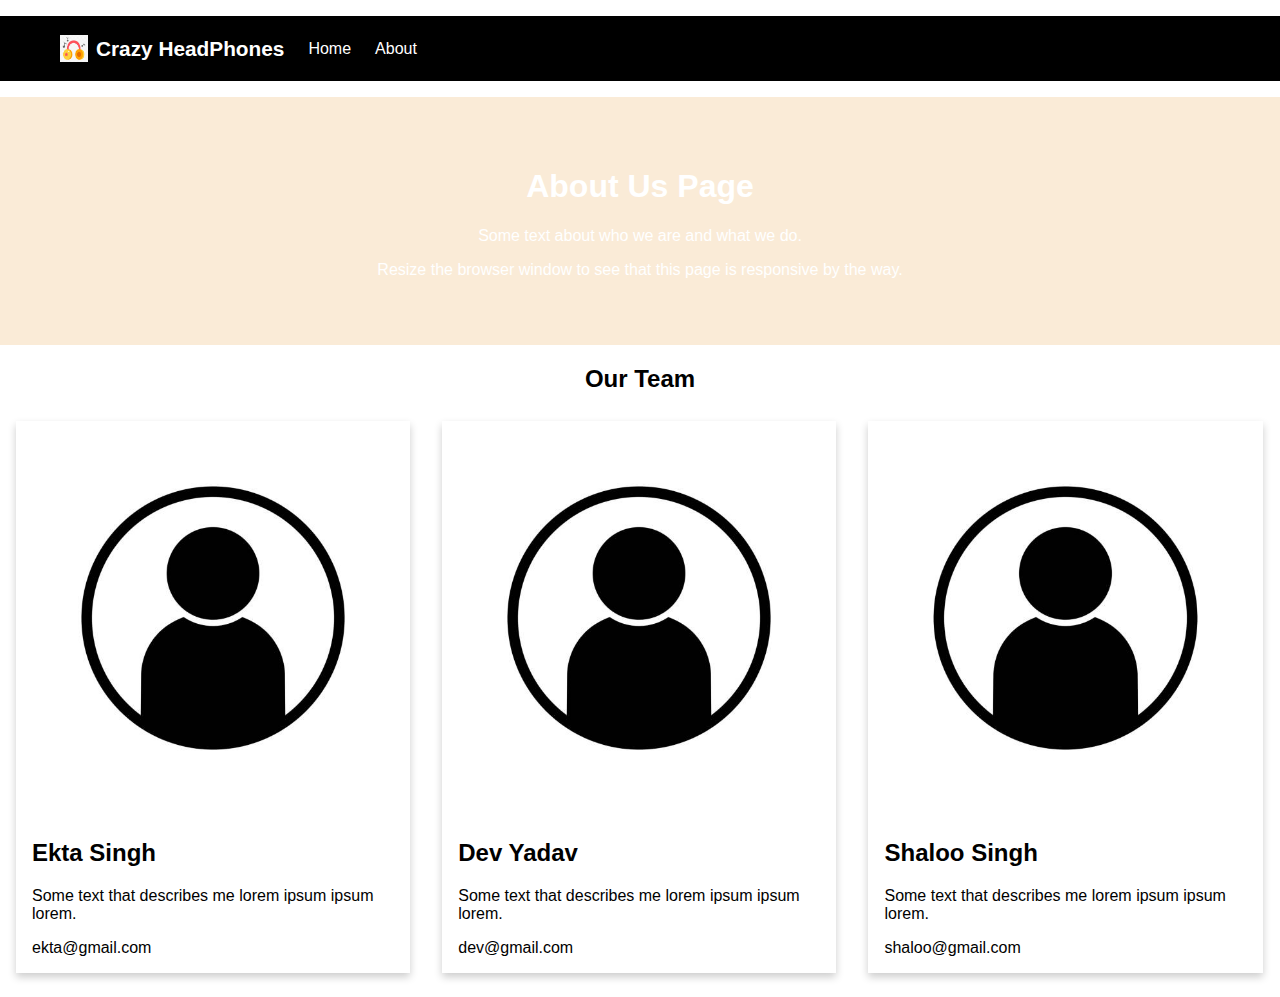
<file: about.html>
<!DOCTYPE html>
<html lang="en">
<head>
    <meta charset="UTF-8">
    <meta http-equiv="X-UA-Compatible" content="IE=edge">
    <meta name="viewport" content="width=device-width, initial-scale=1.0">
    <link rel="stylesheet" href="about.css">
    <title>Crazy Headphones</title>
</head>
<body>
    <nav>
        <ul>
            <li class="brand"><img src="logo.jpg" alt="Headphones"> Crazy HeadPhones</li>
            <li><a href="D:\Spotify Clone\index.html">Home</a></li>
            <li><a href="D:\Spotify Clone\about.html">About</a></li>
        </ul>
    </nav>

    <div class="about-section">
        <h1>About Us Page</h1>
        <p>Some text about who we are and what we do.</p>
        <p>Resize the browser window to see that this page is responsive by the way.</p>
      </div>
      
      <h2 style="text-align:center">Our Team</h2>
      <div class="row">
        <div class="column">
          <div class="card">
            <img src="person.jpg" alt="Ekta" style="width:100%">
            <div class="container">
              <h2>Ekta Singh</h2>
              <p class="title"></p>
              <p>Some text that describes me lorem ipsum ipsum lorem.</p>
              <p>ekta@gmail.com</p>
              
            </div>
          </div>
        </div>
      
        <div class="column">
          <div class="card">
            <img src="person.jpg" alt="Deve" style="width:100%">
            <div class="container">
              <h2>Dev Yadav</h2>
              <p class="title"></p>
              <p>Some text that describes me lorem ipsum ipsum lorem.</p>
              <p>dev@gmail.com</p>
              
            </div>
          </div>
        </div>
      
        <div class="column">
          <div class="card">
            <img src="person.jpg" alt="Shaloo" style="width:100%">
            <div class="container">
              <h2>Shaloo Singh</h2>
              <p class="title"></p>
              <p>Some text that describes me lorem ipsum ipsum lorem.</p>
              <p>shaloo@gmail.com</p>
              
            </div>
          </div>
        </div>
      </div>  
</body>
</html>
</file>
<file: about.css>
body {
    font-family: Arial, Helvetica, sans-serif;
    margin: 0;
  }
  
  html {
    box-sizing: border-box;
  }
  
  *, *:before, *:after {
    box-sizing: inherit;
  }
  
  .column {
    float: left;
    width: 33.3%;
    margin-bottom: 16px;
    padding: 0 8px;
  }
  
  .card {
    box-shadow: 0 4px 8px 0 rgba(0, 0, 0, 0.2);
    margin: 8px;
  }
  
  .about-section {
    padding: 50px;
    text-align: center;
    background-color: antiquewhite;
    color: white;
  }
  
  .container {
    padding: 0 16px;
  }
  
  .container::after, .row::after {
    content: "";
    clear: both;
    display: table;
  }
  
  .title {
    color: grey;
  }
  
  .button {
    border: none;
    outline: 0;
    display: inline-block;
    padding: 8px;
    color: white;
    background-color: #000;
    text-align: center;
    cursor: pointer;
    width: 100%;
  }
  
  .button:hover {
    background-color: #555;
  }
  nav{
    font-family: 'Ubuntu', sans-serif;
}
a{
    color:white;
}
a:link{
    text-decoration: none;
}

nav ul{
    display: flex;
    align-items: center;
    list-style-type: none;
    height: 65px;
    background-color: black;
    color: white;
}

nav ul li{
    padding: 0 12px;
}
.brand img{
    width: 44px;
    padding: 0 8px;
}

.brand {
    display: flex;
    align-items: center;
    font-weight: bolder;
    font-size: 1.3rem;
}
  
  @media screen and (max-width: 650px) {
    .column {
      width: 100%;
      display: block;
    }
  }
</file>
